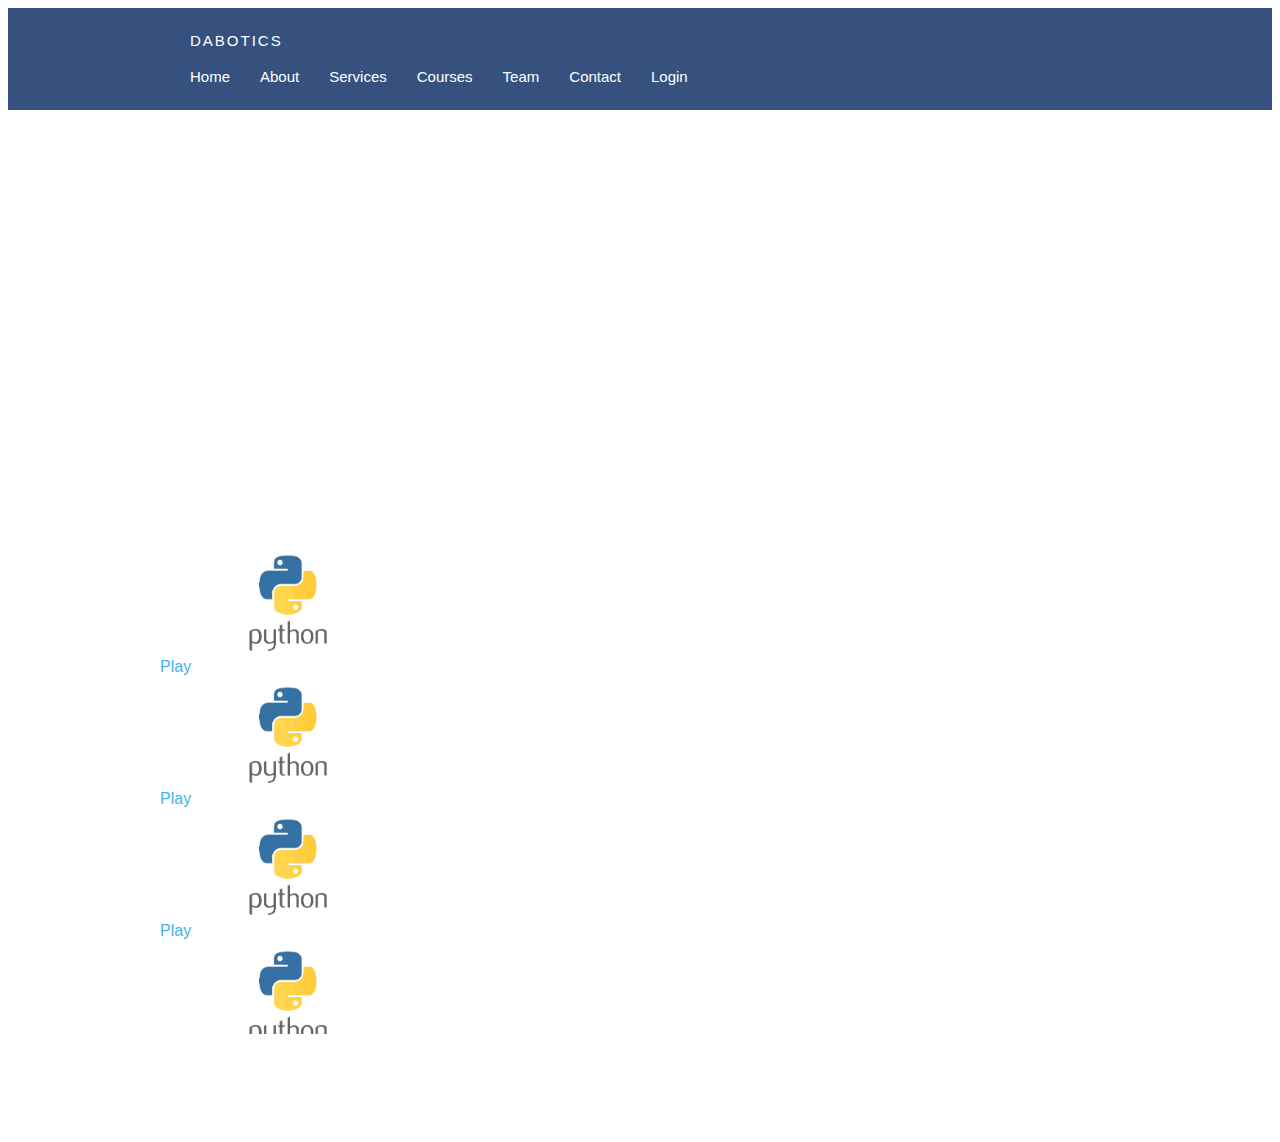
<file: course.html>
<!doctype html>
<html lang="en">

<head>
    <!-- Required meta tags -->
    <meta charset="utf-8">
    <meta name="viewport" content="width=device-width, initial-scale=1">

    <!-- Bootstrap CSS -->
    <link href="https://cdn.jsdelivr.net/npm/bootstrap@5.1.3/dist/css/bootstrap.min.css" rel="stylesheet"
        integrity="sha384-1BmE4kWBq78iYhFldvKuhfTAU6auU8tT94WrHftjDbrCEXSU1oBoqyl2QvZ6jIW3" crossorigin="anonymous">
    <link rel="stylesheet" href="./css/style.css">

    <title>Course page</title>
</head>

<body>

    <!-- navbar containt  -->
    <section class="navbar">
        <header id="header" class="fixed-top " style="background-color: rgb(55, 81, 126);">
            <div class="container d-flex align-items-center">

                <h1 class="logo me-auto"><a href="index.php">DaBotics</a></h1>
                <!-- Uncomment below if you prefer to use an image logo -->
                <!-- <a href="index.php" class="logo me-auto"><img src="assets/img/logo.png" alt="" class="img-fluid"></a>-->

                <nav id="navbar" class="navbar">
                    <ul>
                        <li><a class="nav-link scrollto target" href="index.php">Home</a></li>
                        <li><a class="nav-link scrollto target" href="About.php">About</a></li>
                        <li><a class="nav-link scrollto target" href="Service.php">Services</a></li>
                        <li><a class="nav-link scrollto target" href="Courses.php">Courses</a></li>
                        <li><a class="nav-link scrollto target" href="Team.php">Team</a></li>
                        <li><a class="nav-link scrollto target" href="Contactus.php">Contact</a></li>
                        <li><a class="nav-link scrollto target" href="login.html">Login</a></li>
                    </ul>
                    <i class="bi bi-list mobile-nav-toggle"></i>
                </nav><!-- .navbar -->

            </div>
        </header>
    </section>



    <section class="course_page">
        <div class="container">
            <div class="row">
                <div class="col-8">
                    <iframe width="658" height="340"
                        src="https://www.youtube-nocookie.com/embed/videoseries?list=PLUUcdkdEx1CAbsd1Lkk4YUPDaXNbwCAjv"
                        title="YouTube video player" frameborder="0"
                        allow="accelerometer; autoplay; clipboard-write; encrypted-media; gyroscope; picture-in-picture"
                        allowfullscreen></iframe>
                </div>

                <div  class="col-4 scrollable" data-bs-spy="scroll" data-bs-target=".navbar" data-bs-offset="50" >
                    <div class="card vid_playlist" style="width: 18rem;">
                        <div class="card-body">
                            <!-- <h5 class="card-title">Special title treatment</h5> -->
                            <img src="/img/Python-language1.png" alt="" width="256" height="100">
                            
                            <a href="#" class="btn btn-primary">Play</a>
                        </div>
                    </div>

                    <div class="card vid_playlist" style="width: 18rem;">
                        <div class="card-body">
                            <!-- <h5 class="card-title">Special title treatment</h5> -->
                            <img src="/img/Python-language1.png" alt="" width="256" height="100">
                            
                            <a href="#" class="btn btn-primary">Play</a>
                        </div>
                    </div>

                    <div class="card vid_playlist" style="width: 18rem;">
                        <div class="card-body">
                            <!-- <h5 class="card-title">Special title treatment</h5> -->
                            <img src="/img/Python-language1.png" alt="" width="256" height="100">
                            
                            <a href="#" class="btn btn-primary">Play</a>
                        </div>
                    </div>

                    <div class="card vid_playlist" style="width: 18rem;">
                        <div class="card-body">
                            <!-- <h5 class="card-title">Special title treatment</h5> -->
                            <img src="/img/Python-language1.png" alt="" width="256" height="100">
                            
                            <a href="#" class="btn btn-primary">Play</a>
                        </div>
                    </div>

                    <div class="card vid_playlist" style="width: 18rem;">
                        <div class="card-body">
                            <!-- <h5 class="card-title">Special title treatment</h5> -->
                            <img src="/img/Python-language1.png" alt="" width="256" height="100">
                            
                            <a href="#" class="btn btn-primary">Play</a>
                        </div>
                    </div>
                </div>
            </div>
        </div>
    </section>
    <!-- End Header END NAVBAR -->

    <!-- Optional JavaScript; choose one of the two! -->

    <!-- Option 1: Bootstrap Bundle with Popper -->
    <script src="https://cdn.jsdelivr.net/npm/bootstrap@5.1.3/dist/js/bootstrap.bundle.min.js"
        integrity="sha384-ka7Sk0Gln4gmtz2MlQnikT1wXgYsOg+OMhuP+IlRH9sENBO0LRn5q+8nbTov4+1p"
        crossorigin="anonymous"></script>

    <!-- Option 2: Separate Popper and Bootstrap JS -->
    <!--
    <script src="https://cdn.jsdelivr.net/npm/@popperjs/core@2.10.2/dist/umd/popper.min.js" integrity="sha384-7+zCNj/IqJ95wo16oMtfsKbZ9ccEh31eOz1HGyDuCQ6wgnyJNSYdrPa03rtR1zdB" crossorigin="anonymous"></script>
    <script src="https://cdn.jsdelivr.net/npm/bootstrap@5.1.3/dist/js/bootstrap.min.js" integrity="sha384-QJHtvGhmr9XOIpI6YVutG+2QOK9T+ZnN4kzFN1RtK3zEFEIsxhlmWl5/YESvpZ13" crossorigin="anonymous"></script>
    -->
</body>

</html>
</file>
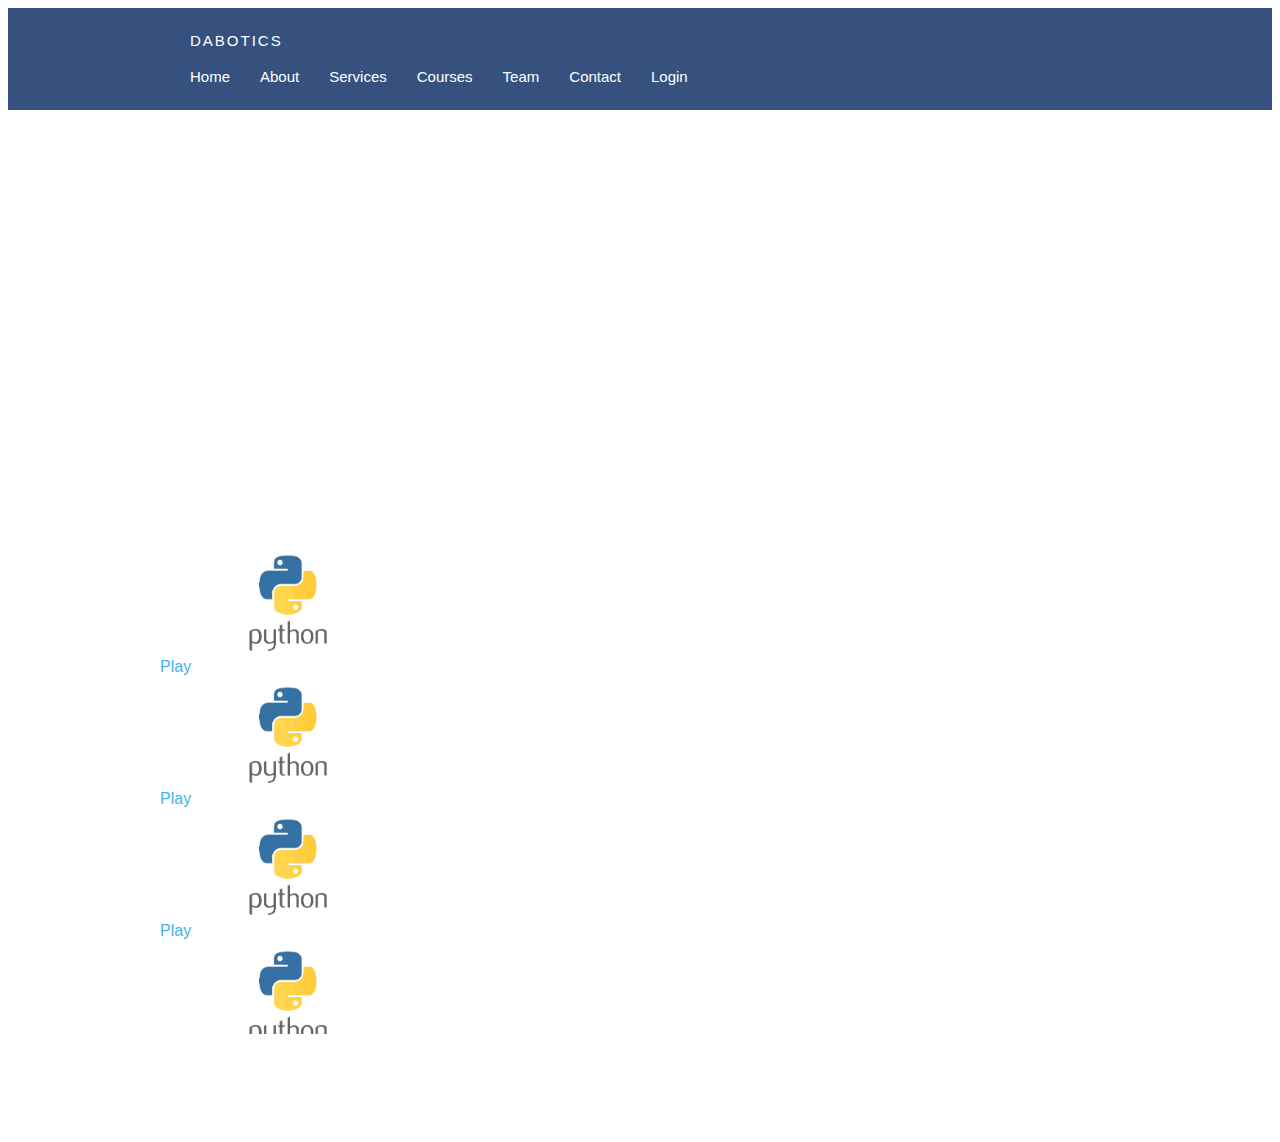
<file: courseinside.html>
<!doctype html>
<html lang="en">

<head>
    <!-- Required meta tags -->
    <meta charset="utf-8">
    <meta name="viewport" content="width=device-width, initial-scale=1">

    <!-- Bootstrap CSS -->
    <link href="https://cdn.jsdelivr.net/npm/bootstrap@5.1.3/dist/css/bootstrap.min.css" rel="stylesheet"
        integrity="sha384-1BmE4kWBq78iYhFldvKuhfTAU6auU8tT94WrHftjDbrCEXSU1oBoqyl2QvZ6jIW3" crossorigin="anonymous">
    <link rel="stylesheet" href="./css/style.css">

    <title>Course page</title>
</head>

<body>
    <!-- navbar containt  -->
    <section class="navbar">
        <header id="header" class="fixed-top " style="background-color: rgb(55, 81, 126);">
            <div class="container d-flex align-items-center">

                <h1 class="logo me-auto"><a href="index.php">DaBotics</a></h1>
                <!-- Uncomment below if you prefer to use an image logo -->
                <!-- <a href="index.php" class="logo me-auto"><img src="assets/img/logo.png" alt="" class="img-fluid"></a>-->

                <nav id="navbar" class="navbar">
                    <ul>
                        <li><a class="nav-link scrollto target" href="index.php">Home</a></li>
                        <li><a class="nav-link scrollto target" href="About.php">About</a></li>
                        <li><a class="nav-link scrollto target" href="Service.php">Services</a></li>
                        <li><a class="nav-link scrollto target" href="Courses.php">Courses</a></li>
                        <li><a class="nav-link scrollto target" href="Team.php">Team</a></li>
                        <li><a class="nav-link scrollto target" href="Contactus.php">Contact</a></li>
                        <li><a class="nav-link scrollto target" href="login.html">Login</a></li>
                    </ul>
                    <i class="bi bi-list mobile-nav-toggle"></i>
                </nav><!-- .navbar -->

            </div>
        </header>
    </section>



    <section class="course_page">
        <div class="container">
            <div class="row">
                <div class="col-8">
                    <iframe width="658" height="340"
                        src="https://www.youtube-nocookie.com/embed/videoseries?list=PLUUcdkdEx1CAbsd1Lkk4YUPDaXNbwCAjv"
                        title="YouTube video player" frameborder="0"
                        allow="accelerometer; autoplay; clipboard-write; encrypted-media; gyroscope; picture-in-picture"
                        allowfullscreen></iframe>
                </div>

                <div  class="col-4 scrollable" data-bs-spy="scroll" data-bs-target=".navbar" data-bs-offset="50" >
                    <div class="card vid_playlist" style="width: 18rem;">
                        <div class="card-body">
                            <!-- <h5 class="card-title">Special title treatment</h5> -->
                            <img src="/img/Python-language1.png" alt="" width="256" height="100">
                            
                            <a href="#" class="btn btn-primary">Play</a>
                        </div>
                    </div>

                    <div class="card vid_playlist" style="width: 18rem;">
                        <div class="card-body">
                            <!-- <h5 class="card-title">Special title treatment</h5> -->
                            <img src="/img/Python-language1.png" alt="" width="256" height="100">
                            
                            <a href="#" class="btn btn-primary">Play</a>
                        </div>
                    </div>

                    <div class="card vid_playlist" style="width: 18rem;">
                        <div class="card-body">
                            <!-- <h5 class="card-title">Special title treatment</h5> -->
                            <img src="/img/Python-language1.png" alt="" width="256" height="100">
                            
                            <a href="#" class="btn btn-primary">Play</a>
                        </div>
                    </div>

                    <div class="card vid_playlist" style="width: 18rem;">
                        <div class="card-body">
                            <!-- <h5 class="card-title">Special title treatment</h5> -->
                            <img src="/img/Python-language1.png" alt="" width="256" height="100">
                            
                            <a href="#" class="btn btn-primary">Play</a>
                        </div>
                    </div>

                    <div class="card vid_playlist" style="width: 18rem;">
                        <div class="card-body">
                            <!-- <h5 class="card-title">Special title treatment</h5> -->
                            <img src="/img/Python-language1.png" alt="" width="256" height="100">
                            
                            <a href="#" class="btn btn-primary">Play</a>
                        </div>
                    </div>
                </div>
            </div>
        </div>
    </section>
    <!-- End Header END NAVBAR -->

    <!-- Optional JavaScript; choose one of the two! -->

    <!-- Option 1: Bootstrap Bundle with Popper -->
    <script src="https://cdn.jsdelivr.net/npm/bootstrap@5.1.3/dist/js/bootstrap.bundle.min.js"
        integrity="sha384-ka7Sk0Gln4gmtz2MlQnikT1wXgYsOg+OMhuP+IlRH9sENBO0LRn5q+8nbTov4+1p"
        crossorigin="anonymous"></script>

    <!-- Option 2: Separate Popper and Bootstrap JS -->
    <!--
    <script src="https://cdn.jsdelivr.net/npm/@popperjs/core@2.10.2/dist/umd/popper.min.js" integrity="sha384-7+zCNj/IqJ95wo16oMtfsKbZ9ccEh31eOz1HGyDuCQ6wgnyJNSYdrPa03rtR1zdB" crossorigin="anonymous"></script>
    <script src="https://cdn.jsdelivr.net/npm/bootstrap@5.1.3/dist/js/bootstrap.min.js" integrity="sha384-QJHtvGhmr9XOIpI6YVutG+2QOK9T+ZnN4kzFN1RtK3zEFEIsxhlmWl5/YESvpZ13" crossorigin="anonymous"></script>
    -->
</body>

</html>
</file>
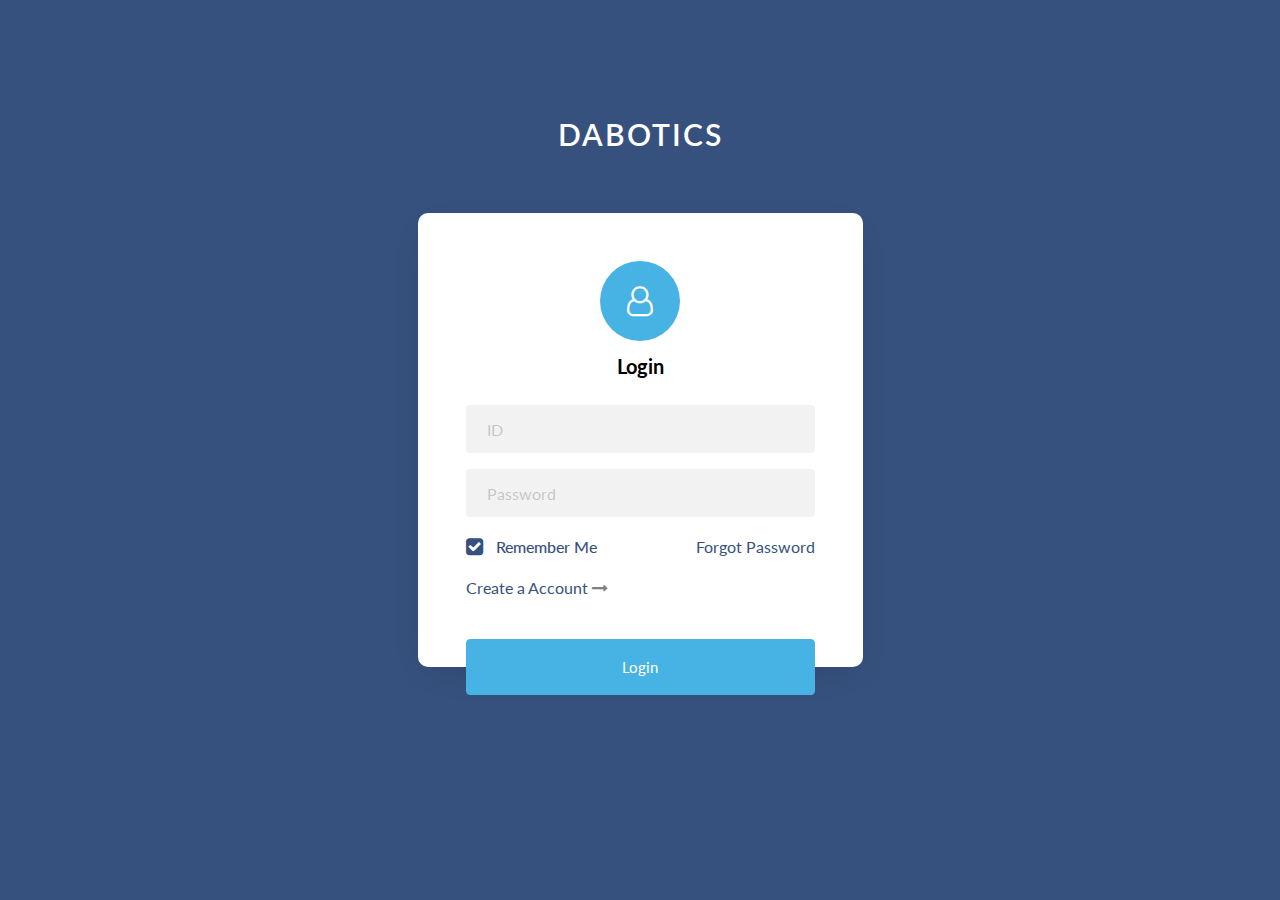
<file: login.html>
<!doctype html>
<html lang="en">

<head>
    <title>Login 08</title>
    <meta charset="utf-8">
    <meta name="viewport" content="width=device-width, initial-scale=1, shrink-to-fit=no">

    <link href="https://fonts.googleapis.com/css?family=Lato:300,400,700&display=swap" rel="stylesheet">

    <link rel="stylesheet" href="https://stackpath.bootstrapcdn.com/font-awesome/4.7.0/css/font-awesome.min.css">

    <link rel="stylesheet" href="/css/stylelogin.css">

    <style>
        body{
            background-color: #37517e;
        }

        .heading-section{
            font-weight: 600;
            font-size: 30px;
            letter-spacing: 2px;
            color: White;
        }

        .login-wrap h3 {
            color: black;
        }

        .login-wrap .icon{
            background-color: #47b2e4;
        }


        .btn.btn-primary {
            background: #47b2e4 !important;
            border: 1px solid #47b2e4 !important;
            color: #fff !important;
        }

        a{
            color: #37517e;
        }

        .checkbox-wrap{
            color: #37517e;
        }
        
        
    </style>
</head>

<body >
    <section class="ftco-section">
        <div class="container">
            <div class="row justify-content-center">
                <div class="col-md-6 text-center mb-5">
                    <h1 class="heading-section">DABOTICS</h1>
                </div>
            </div>
            <div class="row justify-content-center">
                <div class="col-md-6 col-lg-5">
                    <div class="login-wrap p-4 p-md-5">
                        <div class="icon d-flex align-items-center justify-content-center">
                            <span class="fa fa-user-o"></span>
                        </div>
                        
                        <h3 class="text-center mb-4">Login</h3>
                        <!-- <h3 class="text-center mb-4">Have an account?</h3> -->

                        <form action="/login" method='post' class="login-form">
                            <div class="form-group">
                                <input type="text" name="usernaam" class="form-control rounded-left" placeholder="ID"
                                    required>
                            </div>
                            <div class="form-group d-flex">
                                <input type="password" class="form-control rounded-left" name="password"
                                    placeholder="Password" required>
                            </div>
                            <div class="form-group d-md-flex">
                                <div class="w-50">
                                    <label class="checkbox-wrap checkbox-primary">Remember Me
                                        <input type="checkbox"  class="checkmark" checked>
                                        <span class="checkmark"></span>
                                    </label>
                                        <a href="#">Create a Account</a>
                                        <i class="fa fa-long-arrow-right m-l-5"> </i>
                                </div>
                                <div class="w-50 text-md-right">
                                    <a href="#">Forgot Password</a>
                                </div>
                            </div>
                            <div class="form-group">
                                <button type="submit" class="btn btn-primary rounded submit p-3 px-5">Login</button>
                            </div>
                        </form>
                    </div>
                </div>
            </div>
        </div>
    </section>

    <script src="/js/jQuery.min.js"></script>
    <script src="/js/popper.js"></script>
    <script src="/js/bootstrap.min.js"></script>
    <!-- <script src="/assets/js/main2.js"></script> -->

</body>

</html>
</file>
<file: css/style.css>
body {
    font-family: "Open Sans", sans-serif;
    color: #444444;
}

a {
    color: #47b2e4;
    text-decoration: none;
}

a:hover {
    color: #73c5eb;
    text-decoration: none;
}

h1,
h2,
h3,
h4,
h5,
h6 {
    font-family: "Jost", sans-serif;
}

/*--------------------------------------------------------------
  # Preloader
  --------------------------------------------------------------*/
#preloader {
    position: fixed;
    top: 0;
    left: 0;
    right: 0;
    bottom: 0;
    z-index: 9999;
    overflow: hidden;
    background: #37517e;
}

#preloader:before {
    content: "";
    position: fixed;
    top: calc(50% - 30px);
    left: calc(50% - 30px);
    border: 6px solid #37517e;
    border-top-color: #fff;
    border-bottom-color: #fff;
    border-radius: 50%;
    width: 60px;
    height: 60px;
    -webkit-animation: animate-preloader 1s linear infinite;
    animation: animate-preloader 1s linear infinite;
}

@-webkit-keyframes animate-preloader {
    0% {
        transform: rotate(0deg);
    }

    100% {
        transform: rotate(360deg);
    }
}

@keyframes animate-preloader {
    0% {
        transform: rotate(0deg);
    }

    100% {
        transform: rotate(360deg);
    }
}

/*--------------------------------------------------------------
  # Back to top button
  --------------------------------------------------------------*/
.back-to-top {
    position: fixed;
    visibility: hidden;
    opacity: 0;
    right: 15px;
    bottom: 15px;
    z-index: 996;
    background: #47b2e4;
    width: 40px;
    height: 40px;
    border-radius: 50px;
    transition: all 0.4s;
}

.back-to-top i {
    font-size: 24px;
    color: #fff;
    line-height: 0;
}

.back-to-top:hover {
    background: #6bc1e9;
    color: #fff;
}

.back-to-top.active {
    visibility: visible;
    opacity: 1;
}

/*--------------------------------------------------------------
  # Header
  --------------------------------------------------------------*/
#header {
    transition: all 0.5s;
    z-index: 997;
    padding: 15px 0;
}

#header.header-scrolled,
#header.header-inner-pages {
    background: rgba(40, 58, 90, 0.9);
}

#header .logo {
    font-size: 30px;
    margin: 0;
    padding: 0;
    line-height: 1;
    font-weight: 500;
    letter-spacing: 2px;
    text-transform: uppercase;
}

#header .logo a {
    color: #fff;
}

#header .logo img {
    max-height: 40px;
}

/*--------------------------------------------------------------
  # Navigation Menu
  --------------------------------------------------------------*/
/**
  * Desktop Navigation 
  */
.navbar {
    padding: 0;
}

.navbar ul {
    margin: 0;
    padding: 0;
    display: flex;
    list-style: none;
    align-items: center;
}

.navbar li {
    position: relative;
}

.navbar a,
.navbar a:focus {
    display: flex;
    align-items: center;
    justify-content: space-between;
    padding: 10px 0 10px 30px;
    font-size: 15px;
    font-weight: 500;
    color: #fff;
    white-space: nowrap;
    transition: 0.3s;
}

.navbar a i,
.navbar a:focus i {
    font-size: 12px;
    line-height: 0;
    margin-left: 5px;
}

.navbar a:hover,
.navbar .active,
.navbar .active:focus,
.navbar li:hover>a {
    color: #47b2e4;
}

.navbar .getstarted {
    padding: 8px 20px;
    margin-left: 30px;
    border-radius: 50px;
    color: #fff;
    font-size: 14px;
    border: 2px solid #47b2e4;
    font-weight: 600;
}

.navbar .getstarted:hover {
    color: #fff;
    background: #31a9e1;
}

.navbar .dropdown ul {
    display: block;
    position: absolute;
    left: 14px;
    top: calc(100% + 30px);
    margin: 0;
    padding: 10px 0;
    z-index: 99;
    opacity: 0;
    visibility: hidden;
    background: #fff;
    box-shadow: 0px 0px 30px rgba(127, 137, 161, 0.25);
    transition: 0.3s;
    border-radius: 4px;
}

.navbar .dropdown ul li {
    min-width: 200px;
}

.navbar .dropdown ul a {
    padding: 10px 20px;
    font-size: 14px;
    text-transform: none;
    font-weight: 500;
    color: #0c3c53;
}

.navbar .dropdown ul a i {
    font-size: 12px;
}

.navbar .dropdown ul a:hover,
.navbar .dropdown ul .active:hover,
.navbar .dropdown ul li:hover>a {
    color: #47b2e4;
}

.navbar .dropdown:hover>ul {
    opacity: 1;
    top: 100%;
    visibility: visible;
}

.navbar .dropdown .dropdown ul {
    top: 0;
    left: calc(100% - 30px);
    visibility: hidden;
}

.navbar .dropdown .dropdown:hover>ul {
    opacity: 1;
    top: 0;
    left: 100%;
    visibility: visible;
}

@media (max-width: 1366px) {
    .navbar .dropdown .dropdown ul {
        left: -90%;
    }

    .navbar .dropdown .dropdown:hover>ul {
        left: -100%;
    }
}

/**
  * Mobile Navigation 
  */
.mobile-nav-toggle {
    color: #fff;
    font-size: 28px;
    cursor: pointer;
    display: none;
    line-height: 0;
    transition: 0.5s;
}

.mobile-nav-toggle.bi-x {
    color: #fff;
}

@media (max-width: 991px) {
    .mobile-nav-toggle {
        display: block;
    }

    .navbar ul {
        display: none;
    }
}

.navbar-mobile {
    position: fixed;
    overflow: hidden;
    top: 0;
    right: 0;
    left: 0;
    bottom: 0;
    background: rgba(40, 58, 90, 0.9);
    transition: 0.3s;
    z-index: 999;
}

.navbar-mobile .mobile-nav-toggle {
    position: absolute;
    top: 15px;
    right: 15px;
}

.navbar-mobile ul {
    display: block;
    position: absolute;
    top: 55px;
    right: 15px;
    bottom: 15px;
    left: 15px;
    padding: 10px 0;
    border-radius: 10px;
    background-color: #fff;
    overflow-y: auto;
    transition: 0.3s;
}

.navbar-mobile a {
    padding: 10px 20px;
    font-size: 15px;
    color: #37517e;
}

.navbar-mobile a:hover,
.navbar-mobile .active,
.navbar-mobile li:hover>a {
    color: #47b2e4;
}

.navbar-mobile .getstarted {
    margin: 15px;
    color: #37517e;
}

.navbar-mobile .dropdown ul {
    position: static;
    display: none;
    margin: 10px 20px;
    padding: 10px 0;
    z-index: 99;
    opacity: 1;
    visibility: visible;
    background: #fff;
    box-shadow: 0px 0px 30px rgba(127, 137, 161, 0.25);
}

.navbar-mobile .dropdown ul li {
    min-width: 200px;
}

.navbar-mobile .dropdown ul a {
    padding: 10px 20px;
}

.navbar-mobile .dropdown ul a i {
    font-size: 12px;
}

.navbar-mobile .dropdown ul a:hover,
.navbar-mobile .dropdown ul .active:hover,
.navbar-mobile .dropdown ul li:hover>a {
    color: #47b2e4;
}

.navbar-mobile .dropdown>.dropdown-active {
    display: block;
}

/*--------------------------------------------------------------
  # Hero Section
  --------------------------------------------------------------*/
#hero {
    width: 100%;
    height: 100vh;
    background: #37517e;
}

#hero .container {
    padding-top: 72px;
}

#hero h1 {
    margin: 0 0 10px 0;
    font-size: 48px;
    font-weight: 700;
    line-height: 56px;
    color: #fff;
}

#hero h2 {
    color: rgba(255, 255, 255, 0.6);
    margin-bottom: 50px;
    font-size: 24px;
}

#hero .btn-get-started {
    font-family: "Jost", sans-serif;
    font-weight: 500;
    font-size: 16px;
    letter-spacing: 1px;
    display: inline-block;
    padding: 10px 28px 11px 28px;
    border-radius: 50px;
    transition: 0.5s;
    margin: 10px 0 0 0;
    color: #fff;
    background: #47b2e4;
}

#hero .btn-get-started:hover {
    background: #209dd8;
}

#hero .btn-watch-video {
    font-size: 16px;
    display: flex;
    align-items: center;
    transition: 0.5s;
    margin: 10px 0 0 25px;
    color: #fff;
    line-height: 1;
}

#hero .btn-watch-video i {
    line-height: 0;
    color: #fff;
    font-size: 32px;
    transition: 0.3s;
    margin-right: 8px;
}

#hero .btn-watch-video:hover i {
    color: #47b2e4;
}

#hero .animated {
    animation: up-down 2s ease-in-out infinite alternate-reverse both;
}

@media (max-width: 991px) {
    #hero {
        height: 100vh;
        text-align: center;
    }

    #hero .animated {
        -webkit-animation: none;
        animation: none;
    }

    #hero .hero-img {
        text-align: center;
    }

    #hero .hero-img img {
        width: 50%;
    }
}

@media (max-width: 768px) {
    #hero h1 {
        font-size: 28px;
        line-height: 36px;
    }

    #hero h2 {
        font-size: 18px;
        line-height: 24px;
        margin-bottom: 30px;
    }

    #hero .hero-img img {
        width: 70%;
    }
}

@media (max-width: 575px) {
    #hero .hero-img img {
        width: 80%;
    }

    #hero .btn-get-started {
        font-size: 16px;
        padding: 10px 24px 11px 24px;
    }
}

@-webkit-keyframes up-down {
    0% {
        transform: translateY(10px);
    }

    100% {
        transform: translateY(-10px);
    }
}

@keyframes up-down {
    0% {
        transform: translateY(10px);
    }

    100% {
        transform: translateY(-10px);
    }
}

/*--------------------------------------------------------------
  # Sections General
  --------------------------------------------------------------*/
section {
    padding: 100px 0;
    overflow: hidden;
}

.section-bg {
    background-color: #f3f5fa;
}

.section-title {
    text-align: center;
    padding-bottom: 30px;
}

.section-title h2 {
    font-size: 32px;
    font-weight: bold;
    text-transform: uppercase;
    margin-bottom: 20px;
    padding-bottom: 20px;
    position: relative;
    color: #37517e;
}

.section-title h2::before {
    content: "";
    position: absolute;
    display: block;
    width: 120px;
    height: 1px;
    background: #ddd;
    bottom: 1px;
    left: calc(50% - 60px);
}

.section-title h2::after {
    content: "";
    position: absolute;
    display: block;
    width: 40px;
    height: 3px;
    background: #47b2e4;
    bottom: 0;
    left: calc(50% - 20px);
}

.section-title p {
    margin-bottom: 0;
}

/*--------------------------------------------------------------
  # Cliens
  --------------------------------------------------------------*/
.cliens {
    padding: 12px 0;
    text-align: center;
}

.cliens img {
    max-width: 45%;
    transition: all 0.4s ease-in-out;
    display: inline-block;
    padding: 15px 0;
    filter: grayscale(100);
}

.cliens img:hover {
    filter: none;
    transform: scale(1.1);
}

@media (max-width: 768px) {
    .cliens img {
        max-width: 40%;
    }
}

/*--------------------------------------------------------------
  # About Us
  --------------------------------------------------------------*/
.about .content h3 {
    font-weight: 600;
    font-size: 26px;
}

.about .content ul {
    list-style: none;
    padding: 0;
}

.about .content ul li {
    padding-left: 28px;
    position: relative;
}

.about .content ul li+li {
    margin-top: 10px;
}

.about .content ul i {
    position: absolute;
    left: 0;
    top: 2px;
    font-size: 20px;
    color: #47b2e4;
    line-height: 1;
}

.about .content p:last-child {
    margin-bottom: 0;
}

.about .content .btn-learn-more {
    font-family: "Poppins", sans-serif;
    font-weight: 500;
    font-size: 14px;
    letter-spacing: 1px;
    display: inline-block;
    padding: 12px 32px;
    border-radius: 4px;
    transition: 0.3s;
    line-height: 1;
    color: #47b2e4;
    -webkit-animation-delay: 0.8s;
    animation-delay: 0.8s;
    margin-top: 6px;
    border: 2px solid #47b2e4;
}

.about .content .btn-learn-more:hover {
    background: #47b2e4;
    color: #fff;
    text-decoration: none;
}

/*--------------------------------------------------------------
  # Why Us
  --------------------------------------------------------------*/
.why-us .content {
    padding: 60px 100px 0 100px;
}

.why-us .content h3 {
    font-weight: 400;
    font-size: 34px;
    color: #37517e;
}

.why-us .content h4 {
    font-size: 20px;
    font-weight: 700;
    margin-top: 5px;
}

.why-us .content p {
    font-size: 15px;
    color: #848484;
}

.why-us .img {
    background-size: contain;
    background-repeat: no-repeat;
    background-position: center center;
}

.why-us .accordion-list {
    padding: 0 100px 60px 100px;
}

.why-us .accordion-list ul {
    padding: 0;
    list-style: none;
}

.why-us .accordion-list li+li {
    margin-top: 15px;
}

.why-us .accordion-list li {
    padding: 20px;
    background: #fff;
    border-radius: 4px;
}

.why-us .accordion-list a {
    display: block;
    position: relative;
    font-family: "Poppins", sans-serif;
    font-size: 16px;
    line-height: 24px;
    font-weight: 500;
    padding-right: 30px;
    outline: none;
    cursor: pointer;
}

.why-us .accordion-list span {
    color: #47b2e4;
    font-weight: 600;
    font-size: 18px;
    padding-right: 10px;
}

.why-us .accordion-list i {
    font-size: 24px;
    position: absolute;
    right: 0;
    top: 0;
}

.why-us .accordion-list p {
    margin-bottom: 0;
    padding: 10px 0 0 0;
}

.why-us .accordion-list .icon-show {
    display: none;
}

.why-us .accordion-list a.collapsed {
    color: #343a40;
}

.why-us .accordion-list a.collapsed:hover {
    color: #47b2e4;
}

.why-us .accordion-list a.collapsed .icon-show {
    display: inline-block;
}

.why-us .accordion-list a.collapsed .icon-close {
    display: none;
}

@media (max-width: 1024px) {

    .why-us .content,
    .why-us .accordion-list {
        padding-left: 0;
        padding-right: 0;
    }
}

@media (max-width: 992px) {
    .why-us .img {
        min-height: 400px;
    }

    .why-us .content {
        padding-top: 30px;
    }

    .why-us .accordion-list {
        padding-bottom: 30px;
    }
}

@media (max-width: 575px) {
    .why-us .img {
        min-height: 200px;
    }
}

/*--------------------------------------------------------------
  # Skills
  --------------------------------------------------------------*/
.skills .content h3 {
    font-weight: 700;
    font-size: 32px;
    color: #37517e;
    font-family: "Poppins", sans-serif;
}

.skills .content ul {
    list-style: none;
    padding: 0;
}

.skills .content ul li {
    padding-bottom: 10px;
}

.skills .content ul i {
    font-size: 20px;
    padding-right: 4px;
    color: #47b2e4;
}

.skills .content p:last-child {
    margin-bottom: 0;
}

.skills .progress {
    height: 60px;
    display: block;
    background: none;
    border-radius: 0;
}

.skills .progress .skill {
    padding: 0px;
    margin: 5 0 6px 0;
    text-transform: uppercase;
    display: block;
    font-weight: 600;
    font-family: "Poppins", sans-serif;
    color: #37517e;
}

.skills .progress .skill .val {
    float: right;
    font-style: normal;
}

.skills .progress-bar-wrap {
    background: #e8edf5;
    height: 10px;
}

.skills .progress-bar {
    width: 1px;
    height: 10px;
    transition: 0.9s;
    background-color: #4668a2;
}

/*--------------------------------------------------------------
  # Services
  --------------------------------------------------------------*/
.services .icon-box {
    box-shadow: 0px 0 25px 0 rgba(0, 0, 0, 0.1);
    padding: 50px 30px;
    transition: all ease-in-out 0.4s;
    background: #fff;
}

.services .icon-box .icon {
    margin-bottom: 10px;
}

.services .icon-box .icon i {
    color: #47b2e4;
    font-size: 36px;
    transition: 0.3s;
}

.services .icon-box h4 {
    font-weight: 500;
    margin-bottom: 15px;
    font-size: 24px;
}

.services .icon-box h4 a {
    color: #37517e;
    transition: ease-in-out 0.3s;
}

.services .icon-box p {
    line-height: 24px;
    font-size: 14px;
    margin-bottom: 0;
}

.services .icon-box:hover {
    transform: translateY(-10px);
}

.services .icon-box:hover h4 a {
    color: #47b2e4;
}

/*--------------------------------------------------------------
  # Cta
  --------------------------------------------------------------*/
.cta {
    background: linear-gradient(rgba(40, 58, 90, 0.9), rgba(40, 58, 90, 0.9)),
        url("../img/cta-bg.jpg") fixed center center;
    background-size: cover;
    padding: 120px 0;
}

.cta h3 {
    color: #fff;
    font-size: 28px;
    font-weight: 700;
}

.cta p {
    color: #fff;
}

.cta .cta-btn {
    font-family: "Jost", sans-serif;
    font-weight: 500;
    font-size: 16px;
    letter-spacing: 1px;
    display: inline-block;
    padding: 12px 40px;
    border-radius: 50px;
    transition: 0.5s;
    margin: 10px;
    border: 2px solid #fff;
    color: #fff;
}

.cta .cta-btn:hover {
    background: #47b2e4;
    border: 2px solid #47b2e4;
}

@media (max-width: 1024px) {
    .cta {
        background-attachment: scroll;
    }
}

@media (min-width: 769px) {
    .cta .cta-btn-container {
        display: flex;
        align-items: center;
        justify-content: flex-end;
    }
}

/*--------------------------------------------------------------
  # Portfolio
  --------------------------------------------------------------*/
.portfolio #portfolio-flters {
    list-style: none;
    margin-bottom: 20px;
}

.portfolio #portfolio-flters li {
    cursor: pointer;
    display: inline-block;
    margin: 10px 5px;
    font-size: 15px;
    font-weight: 500;
    line-height: 1;
    color: #444444;
    transition: all 0.3s;
    padding: 8px 20px;
    border-radius: 50px;
    font-family: "Poppins", sans-serif;
}

.portfolio #portfolio-flters li:hover,
.portfolio #portfolio-flters li.filter-active {
    background: #47b2e4;
    color: #fff;
}

.portfolio .portfolio-item {
    margin-bottom: 30px;
}

.portfolio .portfolio-item .portfolio-img {
    overflow: hidden;
}

.portfolio .portfolio-item .portfolio-img img {
    transition: all 0.6s;
}

.portfolio .portfolio-item .portfolio-info {
    opacity: 0;
    position: absolute;
    left: 15px;
    bottom: 0;
    z-index: 3;
    right: 15px;
    transition: all 0.3s;
    background: rgba(55, 81, 126, 0.8);
    padding: 10px 15px;
}

.portfolio .portfolio-item .portfolio-info h4 {
    font-size: 18px;
    color: #fff;
    font-weight: 600;
    color: #fff;
    margin-bottom: 0px;
}

.portfolio .portfolio-item .portfolio-info p {
    color: #f9fcfe;
    font-size: 14px;
    margin-bottom: 0;
}

.portfolio .portfolio-item .portfolio-info .preview-link,
.portfolio .portfolio-item .portfolio-info .details-link {
    position: absolute;
    right: 40px;
    font-size: 24px;
    top: calc(50% - 18px);
    color: #fff;
    transition: 0.3s;
}

.portfolio .portfolio-item .portfolio-info .preview-link:hover,
.portfolio .portfolio-item .portfolio-info .details-link:hover {
    color: #47b2e4;
}

.portfolio .portfolio-item .portfolio-info .details-link {
    right: 10px;
}

.portfolio .portfolio-item:hover .portfolio-img img {
    transform: scale(1.15);
}

.portfolio .portfolio-item:hover .portfolio-info {
    opacity: 1;
}

/*--------------------------------------------------------------
  # Portfolio Details
  --------------------------------------------------------------*/
.portfolio-details {
    padding-top: 40px;
}

.portfolio-details .portfolio-details-slider img {
    width: 100%;
}

.portfolio-details .portfolio-details-slider .swiper-pagination {
    margin-top: 20px;
    position: relative;
}

.portfolio-details .portfolio-details-slider .swiper-pagination .swiper-pagination-bullet {
    width: 12px;
    height: 12px;
    background-color: #fff;
    opacity: 1;
    border: 1px solid #47b2e4;
}

.portfolio-details .portfolio-details-slider .swiper-pagination .swiper-pagination-bullet-active {
    background-color: #47b2e4;
}

.portfolio-details .portfolio-info {
    padding: 30px;
    box-shadow: 0px 0 30px rgba(55, 81, 126, 0.08);
}

.portfolio-details .portfolio-info h3 {
    font-size: 22px;
    font-weight: 700;
    margin-bottom: 20px;
    padding-bottom: 20px;
    border-bottom: 1px solid #eee;
}

.portfolio-details .portfolio-info ul {
    list-style: none;
    padding: 0;
    font-size: 15px;
}

.portfolio-details .portfolio-info ul li+li {
    margin-top: 10px;
}

.portfolio-details .portfolio-description {
    padding-top: 30px;
}

.portfolio-details .portfolio-description h2 {
    font-size: 26px;
    font-weight: 700;
    margin-bottom: 20px;
}

.portfolio-details .portfolio-description p {
    padding: 0;
}

/*--------------------------------------------------------------
  # Team
  --------------------------------------------------------------*/
.team .member {
    position: relative;
    box-shadow: 0px 2px 15px rgba(0, 0, 0, 0.1);
    padding: 30px;
    border-radius: 5px;
    background: #fff;
    transition: 0.5s;
}

.team .member .pic img {
    transition: ease-in-out 0.3s;
}

.team .member:hover {
    transform: translateY(-10px);
}

.team .member .member-info {
    padding-left: 30px;
}

.team .member h4 {
    font-weight: 700;
    margin-bottom: 5px;
    font-size: 20px;
    color: #37517e;
}

.team .member span {
    display: block;
    font-size: 15px;
    padding-bottom: 10px;
    position: relative;
    font-weight: 500;
}

.team .member span::after {
    content: "";
    position: absolute;
    display: block;
    width: 50px;
    height: 1px;
    background: #cbd6e9;
    bottom: 0;
    left: 0;
}

.team .member p {
    margin: 10px 0 0 0;
    font-size: 14px;
}

.team .member .social {
    margin-top: 12px;
    display: flex;
    align-items: center;
    justify-content: flex-start;
}

.team .member .social a {
    transition: ease-in-out 0.3s;
    display: flex;
    align-items: center;
    justify-content: center;
    border-radius: 50px;
    width: 32px;
    height: 32px;
    background: #eff2f8;
}

.team .member .social a i {
    color: #37517e;
    font-size: 16px;
    margin: 0 2px;
}

.team .member .social a:hover {
    background: #47b2e4;
}

.team .member .social a:hover i {
    color: #fff;
}

.team .member .social a+a {
    margin-left: 8px;
}

/*--------------------------------------------------------------
  # Pricing
  --------------------------------------------------------------*/
.pricing .row {
    padding-top: 40px;
}

.pricing .box {
    padding: 60px 40px;
    box-shadow: 0 3px 20px -2px rgba(20, 45, 100, 0.1);
    background: #fff;
    height: 100%;
    border-top: 4px solid #fff;
    border-radius: 5px;
}

.pricing h3 {
    font-weight: 500;
    margin-bottom: 15px;
    font-size: 20px;
    color: #37517e;
}

.pricing h4 {
    font-size: 48px;
    color: #37517e;
    font-weight: 400;
    font-family: "Jost", sans-serif;
    margin-bottom: 25px;
}

.pricing h4 sup {
    font-size: 28px;
}

.pricing h4 span {
    color: #47b2e4;
    font-size: 18px;
    display: block;
}

.pricing ul {
    padding: 20px 0;
    list-style: none;
    color: #999;
    text-align: left;
    line-height: 20px;
}

.pricing ul li {
    padding: 10px 0 10px 30px;
    position: relative;
}

.pricing ul i {
    color: #28a745;
    font-size: 24px;
    position: absolute;
    left: 0;
    top: 6px;
}

.pricing ul .na {
    color: #ccc;
}

.pricing ul .na i {
    color: #ccc;
}

.pricing ul .na span {
    text-decoration: line-through;
}

.pricing .buy-btn {
    display: inline-block;
    padding: 12px 35px;
    border-radius: 50px;
    color: #47b2e4;
    transition: none;
    font-size: 16px;
    font-weight: 500;
    font-family: "Jost", sans-serif;
    transition: 0.3s;
    border: 1px solid #47b2e4;
}

.pricing .buy-btn:hover {
    background: #47b2e4;
    color: #fff;
}

.pricing .featured {
    border-top-color: #47b2e4;
}

.pricing .featured .buy-btn {
    background: #47b2e4;
    color: #fff;
}

.pricing .featured .buy-btn:hover {
    background: #23a3df;
}

@media (max-width: 992px) {
    .pricing .box {
        max-width: 60%;
        margin: 0 auto 30px auto;
    }
}

@media (max-width: 767px) {
    .pricing .box {
        max-width: 80%;
        margin: 0 auto 30px auto;
    }
}

@media (max-width: 420px) {
    .pricing .box {
        max-width: 100%;
        margin: 0 auto 30px auto;
    }
}

/*--------------------------------------------------------------
  # Frequently Asked Questions
  --------------------------------------------------------------*/
.faq .faq-list {
    padding: 0 100px;
}

.faq .faq-list ul {
    padding: 0;
    list-style: none;
}

.faq .faq-list li+li {
    margin-top: 15px;
}

.faq .faq-list li {
    padding: 20px;
    background: #fff;
    border-radius: 4px;
    position: relative;
}

.faq .faq-list a {
    display: block;
    position: relative;
    font-family: "Poppins", sans-serif;
    font-size: 16px;
    line-height: 24px;
    font-weight: 500;
    padding: 0 30px;
    outline: none;
    cursor: pointer;
}

.faq .faq-list .icon-help {
    font-size: 24px;
    position: absolute;
    right: 0;
    left: 20px;
    color: #47b2e4;
}

.faq .faq-list .icon-show,
.faq .faq-list .icon-close {
    font-size: 24px;
    position: absolute;
    right: 0;
    top: 0;
}

.faq .faq-list p {
    margin-bottom: 0;
    padding: 10px 0 0 0;
}

.faq .faq-list .icon-show {
    display: none;
}

.faq .faq-list a.collapsed {
    color: #37517e;
    transition: 0.3s;
}

.faq .faq-list a.collapsed:hover {
    color: #47b2e4;
}

.faq .faq-list a.collapsed .icon-show {
    display: inline-block;
}

.faq .faq-list a.collapsed .icon-close {
    display: none;
}

@media (max-width: 1200px) {
    .faq .faq-list {
        padding: 0;
    }
}

/*--------------------------------------------------------------
  # Contact
  --------------------------------------------------------------*/
.contact .info {
    border-top: 3px solid #47b2e4;
    border-bottom: 3px solid #47b2e4;
    padding: 30px;
    background: #fff;
    width: 100%;
    box-shadow: 0 0 24px 0 rgba(0, 0, 0, 0.1);
}

.contact .info i {
    font-size: 20px;
    color: #47b2e4;
    float: left;
    width: 44px;
    height: 44px;
    background: #e7f5fb;
    display: flex;
    justify-content: center;
    align-items: center;
    border-radius: 50px;
    transition: all 0.3s ease-in-out;
}

.contact .info h4 {
    padding: 0 0 0 60px;
    font-size: 22px;
    font-weight: 600;
    margin-bottom: 5px;
    color: #37517e;
}

.contact .info p {
    padding: 0 0 10px 60px;
    margin-bottom: 20px;
    font-size: 14px;
    color: #6182ba;
}

.contact .info .email p {
    padding-top: 5px;
}

.contact .info .social-links {
    padding-left: 60px;
}

.contact .info .social-links a {
    font-size: 18px;
    display: inline-block;
    background: #333;
    color: #fff;
    line-height: 1;
    padding: 8px 0;
    border-radius: 50%;
    text-align: center;
    width: 36px;
    height: 36px;
    transition: 0.3s;
    margin-right: 10px;
}

.contact .info .social-links a:hover {
    background: #47b2e4;
    color: #fff;
}

.contact .info .email:hover i,
.contact .info .address:hover i,
.contact .info .phone:hover i {
    background: #47b2e4;
    color: #fff;
}

.contact .php-email-form {
    width: 100%;
    border-top: 3px solid #47b2e4;
    border-bottom: 3px solid #47b2e4;
    padding: 30px;
    background: #fff;
    box-shadow: 0 0 24px 0 rgba(0, 0, 0, 0.12);
}

.contact .php-email-form .form-group {
    padding-bottom: 8px;
}

.contact .php-email-form .validate {
    display: none;
    color: red;
    margin: 0 0 15px 0;
    font-weight: 400;
    font-size: 13px;
}

.contact .php-email-form .error-message {
    display: none;
    color: #fff;
    background: #ed3c0d;
    text-align: left;
    padding: 15px;
    font-weight: 600;
}

.contact .php-email-form .error-message br+br {
    margin-top: 25px;
}

.contact .php-email-form .sent-message {
    display: none;
    color: #fff;
    background: #18d26e;
    text-align: center;
    padding: 15px;
    font-weight: 600;
}

.contact .php-email-form .loading {
    display: none;
    background: #fff;
    text-align: center;
    padding: 15px;
}

.contact .php-email-form .loading:before {
    content: "";
    display: inline-block;
    border-radius: 50%;
    width: 24px;
    height: 24px;
    margin: 0 10px -6px 0;
    border: 3px solid #18d26e;
    border-top-color: #eee;
    -webkit-animation: animate-loading 1s linear infinite;
    animation: animate-loading 1s linear infinite;
}

.contact .php-email-form .form-group {
    margin-bottom: 20px;
}

.contact .php-email-form label {
    padding-bottom: 8px;
}

.contact .php-email-form input,
.contact .php-email-form textarea {
    border-radius: 0;
    box-shadow: none;
    font-size: 14px;
    border-radius: 4px;
}

.contact .php-email-form input:focus,
.contact .php-email-form textarea:focus {
    border-color: #47b2e4;
}

.contact .php-email-form input {
    height: 44px;
}

.contact .php-email-form textarea {
    padding: 10px 12px;
}

.contact .php-email-form button[type="submit"] {
    background: #47b2e4;
    border: 0;
    padding: 12px 34px;
    color: #fff;
    transition: 0.4s;
    border-radius: 50px;
}

.contact .php-email-form button[type="submit"]:hover {
    background: #209dd8;
}

@-webkit-keyframes animate-loading {
    0% {
        transform: rotate(0deg);
    }

    100% {
        transform: rotate(360deg);
    }
}

@keyframes animate-loading {
    0% {
        transform: rotate(0deg);
    }

    100% {
        transform: rotate(360deg);
    }
}

/*--------------------------------------------------------------
  # Breadcrumbs
  --------------------------------------------------------------*/
.breadcrumbs {
    padding: 15px 0;
    background: #f3f5fa;
    min-height: 40px;
    margin-top: 72px;
}

@media (max-width: 992px) {
    .breadcrumbs {
        margin-top: 68px;
    }
}

.breadcrumbs h2 {
    font-size: 28px;
    font-weight: 600;
    color: #37517e;
}

.breadcrumbs ol {
    display: flex;
    flex-wrap: wrap;
    list-style: none;
    padding: 0 0 10px 0;
    margin: 0;
    font-size: 14px;
}

.breadcrumbs ol li+li {
    padding-left: 10px;
}

.breadcrumbs ol li+li::before {
    display: inline-block;
    padding-right: 10px;
    color: #4668a2;
    content: "/";
}

/*--------------------------------------------------------------
  # Footer
  --------------------------------------------------------------*/
#footer {
    font-size: 14px;
    background: #37517e;
}

#footer .footer-newsletter {
    padding: 50px 0;
    background: #f3f5fa;
    text-align: center;
    font-size: 15px;
    color: #444444;
}

#footer .footer-newsletter h4 {
    font-size: 24px;
    margin: 0 0 20px 0;
    padding: 0;
    line-height: 1;
    font-weight: 600;
    color: #37517e;
}

#footer .footer-newsletter form {
    margin-top: 30px;
    background: #fff;
    padding: 6px 10px;
    position: relative;
    border-radius: 50px;
    box-shadow: 0px 2px 15px rgba(0, 0, 0, 0.06);
    text-align: left;
}

#footer .footer-newsletter form input[type="email"] {
    border: 0;
    padding: 4px 8px;
    width: calc(100% - 100px);
}

#footer .footer-newsletter form input[type="submit"] {
    position: absolute;
    top: 0;
    right: 0;
    bottom: 0;
    border: 0;
    background: none;
    font-size: 16px;
    padding: 0 20px;
    background: #47b2e4;
    color: #fff;
    transition: 0.3s;
    border-radius: 50px;
    box-shadow: 0px 2px 15px rgba(0, 0, 0, 0.1);
}

#footer .footer-newsletter form input[type="submit"]:hover {
    background: #209dd8;
}

#footer .footer-top {
    padding: 60px 0 30px 0;
    background: #fff;
}

#footer .footer-top .footer-contact {
    margin-bottom: 30px;
}

#footer .footer-top .footer-contact h3 {
    font-size: 28px;
    margin: 0 0 10px 0;
    padding: 2px 0 2px 0;
    line-height: 1;
    text-transform: uppercase;
    font-weight: 600;
    color: #37517e;
}

#footer .footer-top .footer-contact p {
    font-size: 14px;
    line-height: 24px;
    margin-bottom: 0;
    font-family: "Jost", sans-serif;
    color: #5e5e5e;
}

#footer .footer-top h4 {
    font-size: 16px;
    font-weight: bold;
    color: #37517e;
    position: relative;
    padding-bottom: 12px;
}

#footer .footer-top .footer-links {
    margin-bottom: 30px;
}

#footer .footer-top .footer-links ul {
    list-style: none;
    padding: 0;
    margin: 0;
}

#footer .footer-top .footer-links ul i {
    padding-right: 2px;
    color: #47b2e4;
    font-size: 18px;
    line-height: 1;
}

#footer .footer-top .footer-links ul li {
    padding: 10px 0;
    display: flex;
    align-items: center;
}

#footer .footer-top .footer-links ul li:first-child {
    padding-top: 0;
}

#footer .footer-top .footer-links ul a {
    color: #777777;
    transition: 0.3s;
    display: inline-block;
    line-height: 1;
}

#footer .footer-top .footer-links ul a:hover {
    text-decoration: none;
    color: #47b2e4;
}

#footer .footer-top .social-links a {
    font-size: 18px;
    display: inline-block;
    background: #47b2e4;
    color: #fff;
    line-height: 1;
    padding: 8px 0;
    margin-right: 4px;
    border-radius: 50%;
    text-align: center;
    width: 36px;
    height: 36px;
    transition: 0.3s;
}

#footer .footer-top .social-links a:hover {
    background: #209dd8;
    color: #fff;
    text-decoration: none;
}

#footer .footer-bottom {
    padding-top: 30px;
    padding-bottom: 30px;
    color: #fff;
}

#footer .copyright {
    float: left;
}

#footer .credits {
    float: right;
    font-size: 13px;
}

#footer .credits a {
    transition: 0.3s;
}

@media (max-width: 768px) {
    #footer .footer-bottom {
        padding-top: 20px;
        padding-bottom: 20px;
    }

    #footer .copyright,
    #footer .credits {
        text-align: center;
        float: none;
    }

    #footer .credits {
        padding-top: 4px;
    }
}

/* by me */
.buttonsof_mine {
    color: black;
    display: flex;
    flex-direction: column;
    align-items: center;
    justify-content: center;
    /* text-align: center; */
    border: 3px solid gray;
    background: none;
    position: absolute;
    height: 10rem;
    width: 20rem;
    /* opacity: 0.5; */
    background-color: #aeb0b0;
    /* background-color: color|transparent|initial|inherit; */
}

.buttonsof_mine:hover {
    background-color: purple;
    color: white;
}

.buttonsof_mine a {
    color: black;
}

.buttonsof_mine a:hover {
    color: white;
}

.croslbtn {
    display: flex;
    justify-content: space-around;
    height: 28.75rem;
    align-items: center;
}

/* * {
    padding: 0%;
    margin: 0;
    box-sizing: border-box;
} */

/* ====================================================================== */
/* Custom CSS */
/* ====================================================================== */

.container {
    margin: 0 auto;
    width: 75vw;
    /* border: 2px solid blue; */
}

.vid_playlist{
    margin-bottom: 10px;
}

.scrollable{
    height: 30rem;
    overflow-y: scroll;
    position: relative;
}
</file>
